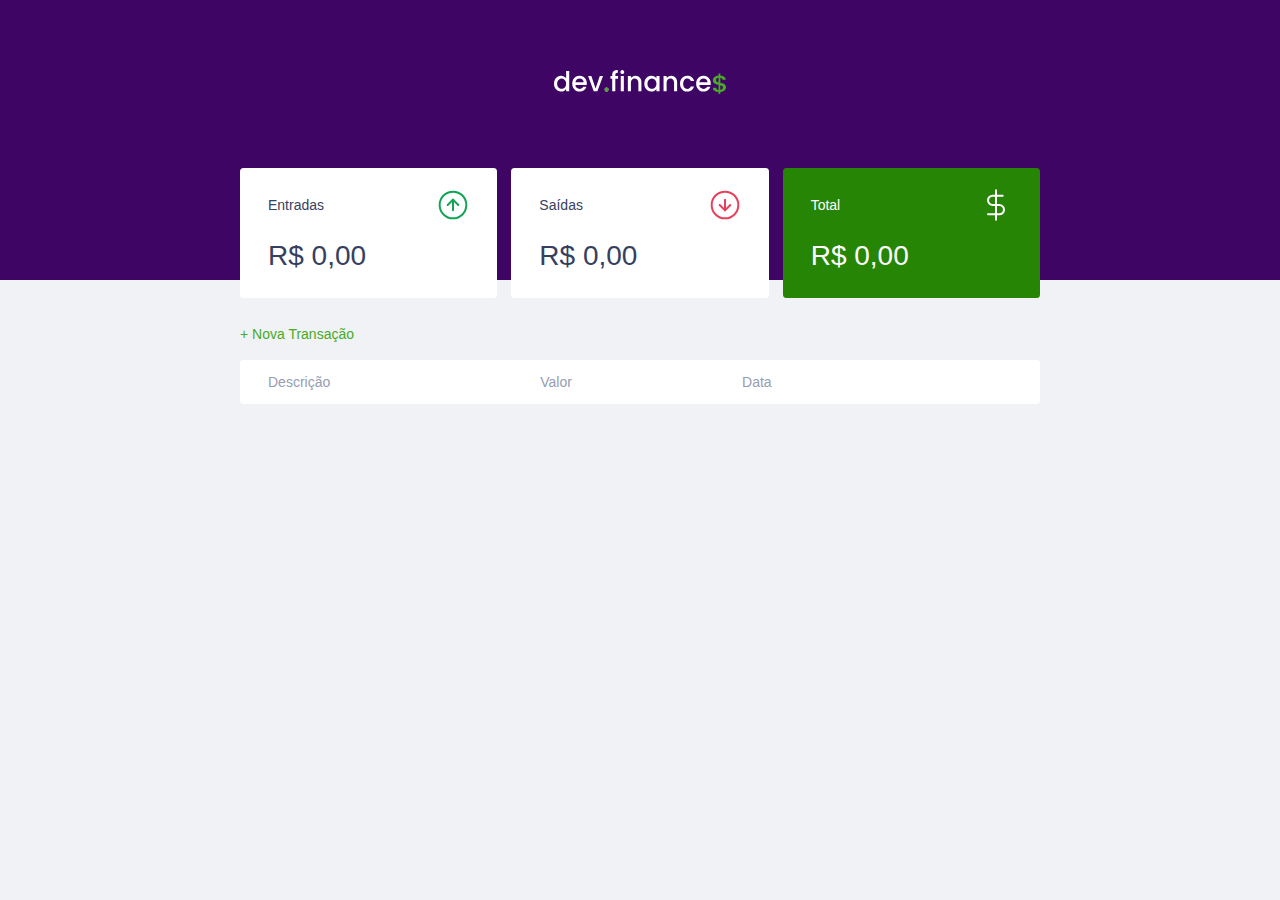
<file: index.html>
<!DOCTYPE html>
<html lang="pt-br">

<head>
  <meta charset="UTF-8" />
  <meta http-equiv="X-UA-Compatible" content="IE=edge" />
  <meta name="viewport" content="width=device-width, initial-scale=1.0" />
  <title>devFinance$</title>
  <link rel="stylesheet" href="css/style.css" />
  <link rel="preconnect" href="https://fonts.googleapis.com" />
  <link rel="preconnect" href="https://fonts.gstatic.com" crossorigin />
  <link
    href="https://fonts.googleapis.com/css2?family=Roboto:ital,wght@0,100;0,300;0,400;1,100;1,300;1,400&display=swap"
    rel="stylesheet" />
  <link rel="shortcut icon" href="./assets/dollar-svgrepo-com.svg"
    type="image/x-icon">
</head>

<body>
  <header>
    <img src="./assets/logo.svg" alt="devFinance$">
  </header>

  <main class=" container">
    <section id="balance">
      <h2 class="sr-only">Balanço</h2>

      <div class="card">
        <h3>
          <span>Entradas</span>
          <img src="./assets/income.svg" alt="entrada">
        </h3>
        <p id="incomeDisplay">R$ 0,00</p>
      </div>

      <div class="card">
        <h3>
          <span>Saídas</span>
          <img src="./assets/expense.svg" alt="saida">
        </h3>
        <p id="expenseDisplay">R$ 0,00</p>
      </div>

      <div class="card total">
        <h3>
          <span>Total</span>
          <img src="./assets/total.svg" alt="total">
        </h3>
        <p id="totalDisplay">R$ 0,00</p>
      </div>
    </section>

    <section id="transaction">
      <h2 class="sr-only">Transações</h2>
      <a href="#" onclick="Modal.open()" class="button new">+ Nova Transação</a>
      <table id="data-table">
        <thead>
          <tr>
            <th>Descrição</th>
            <th>Valor</th>
            <th>Data</th>
            <th></th>
          </tr>
        </thead>

        <tbody></tbody>
      </table>
    </section>
  </main>

  <div class="modal-overlay">
    <div class="modal">
      <div class="form">
        <h2>Nova Transação</h2>
        <form action="" onsubmit="Form.submit(event)">
          <div class="input-group">
            <label class="sr-only" for="description">Descrição</label>
            <input type="text" id="description" name="description"
              placeholder="Descrição" />
          </div>

          <div class="input-group">
            <label class="sr-only" for="amount">Valor</label>
            <input type="number" step="0.01" id="amount" name="amount"
              placeholder="R$ 0,00" />
            <small class="help">Use sinal " - " (negativo) para despesas e " , "
              (vírgula)
              para
              decimais.</small>

            <div class="input-group">
              <label class="sr-only" for="date">Data</label>
              <input type="date" id="date" name="date"
                placeholder="dd/mm/aaaa" />
            </div>
            <div class="input-group actions">
              <a onclick="Modal.close()" href="#"
                class="button cancel">Cancelar</a>
              <button type="submit">Salvar</button>
            </div>

        </form>
      </div>
    </div>
  </div>

  <footer>
    <p>devFinance$</p>
  </footer>

  <script src="./scripts.js"></script>
</body>

</html>
</file>
<file: css/style.css>
:root {
  --dark-blue: #363f5f;
  --green: #49aa26;
  --light-green: #3dd705;
  --red: #e92929;
  --header-bg: #3e0564;
}

* {
  margin: 0;
  padding: 0;
  box-sizing: border-box;
}

html {
  font-size: 93.75%;
}

body {
  background: #f0f2f5;
  font-family: 'Poppins', sans-serif;
}

.sr-only {
  position: absolute;
  width: 1px;
  height: 1px;
  padding: 0;
  margin: -1px;
  overflow: hidden;
  clip: rect(0, 0, 0, 0);
  white-space: nowrap;
  border-width: 0;
}

.container {
  width: min(90vw, 800px);
  margin: auto;
}

h2 {
  margin-top: 3.2rem;
  margin-bottom: 0.8rem;
  color: var(--dark-blue);

  font-weight: normal;
}

a {
  color: var(--green);
  text-decoration: none;
}

a:hover {
  color: var(--light-green);
}

button {
  width: 100%;
  height: 50px;

  border: none;

  color: white;
  background: var(--green);

  padding: 0;

  border-radius: 0.25rem;

  cursor: pointer;
}

button:hover {
  background: var(--light-green);
}

.button.new {
  display: inline-block;
  margin-bottom: 0.8rem;
}

.button.cancel {
  color: var(--red);
  border: 2px var(--red) solid;
  border-radius: 0.25rem;
  height: 50px;
  display: flex;
  align-items: center;
  justify-content: center;
  opacity: 0.6;
}

.button.cancel:hover {
  opacity: 1;
}

header {
  height: 200px;
  background: var(--header-bg);
  padding: 5rem 0 15rem;
  text-align: center;
}

#logo {
  color: #fff;
  font-weight: 100;
}

#balance {
  margin-top: -8rem;
}

#balance h2 {
  color: white;
  margin-top: 0;
}

.card {
  background: white;
  padding: 1.5rem 2rem;
  border-radius: 0.25rem;
  margin-bottom: 2rem;
  color: var(--dark-blue);
}

.card h3 {
  font-weight: normal;
  font-size: 1rem;
  display: flex;
  align-items: center;
  justify-content: space-between;
}

.card p {
  font-size: 2rem;
  line-height: 3rem;
  white-space: nowrap;
  margin-top: 1rem;
}

.card.total {
  background: #268504;
  color: white;
}

#transaction {
  display: block;
  width: 100%;
  overflow-x: auto;
}
#data-table {
  width: 100%;
  border-spacing: 0 0.5rem;
  color: #969cb3;
}

table thead tr th:first-child,
table tbody tr td:first-child {
  border-radius: 0.25rem 0 0 0.25rem;
}

table thead tr th:last-child,
table tbody tr td:last-child {
  border-radius: 0 0.25rem 0.25rem 0;
}

table thead th {
  background: white;
  font-weight: normal;
  padding: 1rem 2rem;
  text-align: left;
}

table tbody tr {
  opacity: 0.7;
}

table tbody tr:hover {
  opacity: 1;
}

table tbody td {
  background: white;
  padding: 1rem 2rem;
}

td.description {
  color: var(--dark-blue);
}

td.income {
  color: #12a454;
}

td.expense {
  color: #e92929;
}

.modal {
  background: #f0f2f5;
  padding: 1rem;
  border-radius: 5px;
  position: fixed;
  z-index: 1;
}

.modal-overlay {
  width: 100%;
  height: 100%;
  background-color: rgba(0, 0, 0, 0.5);
  position: fixed;
  top: 0;
  display: flex;
  align-items: center;
  justify-content: center;
  opacity: 0;
  visibility: hidden;
  z-index: 999;
}

.modal-overlay.active {
  opacity: 1;
  visibility: visible;
}

#form {
  max-width: 300px;
}

#form h2 {
  margin-top: 0;
}

input {
  border: none;
  border-radius: 0.2rem;
  padding: 0.8rem;
  width: 100%;
}

.input-group {
  margin-top: 0.8rem;
}

.input-group .help {
  opacity: 0.4;
}

.input-group.actions {
  display: flex;
  justify-content: space-between;
  align-items: center;
}

.input-group.actions .button,
.input-group.actions button {
  width: 48%;
}

footer {
  text-align: center;
  padding: 4rem 0 2rem;
  color: var(--dark-blue);
  opacity: 0.6;
}

@media (min-width: 800px) {
  html {
    font-size: 87.5%;
  }

  #balance {
    display: grid;
    grid-template-columns: repeat(3, 1fr);
    gap: 1rem;
  }
}
</file>
